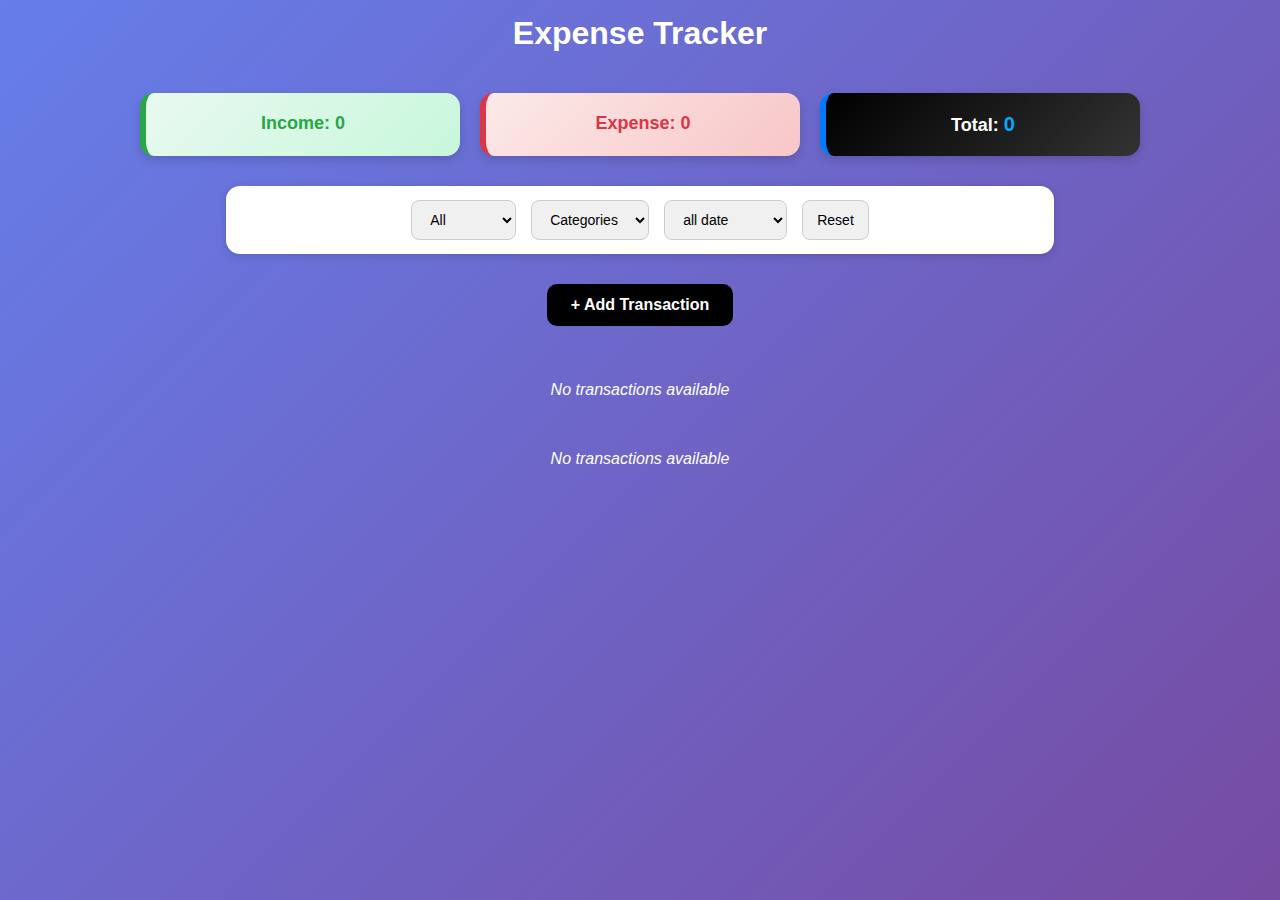
<file: index.html>
<!DOCTYPE html>
<html lang="en">
<head>
  <meta charset="UTF-8">
  <meta name="viewport" content="width=device-width, initial-scale=1.0">
  <title>Expense Tracker</title>
  <link rel="stylesheet" href="style.css">
</head>
<body>
  <h1 style="color: white; margin-top: 15px;">Expense Tracker</h1>

  <!-- Summary Section -->
  <div class="summary">
    <div id="income">Income: <span>0</span></div>
    <div id="expense">Expense: <span>0</span></div>
    <div id="total">Total: <span>0</span></div>
  </div>

  <!-- Filters -->
  <div class="filters">
    <select id="type-filter">
      <option value="all">All</option>
      <option value="income">Income</option>
      <option value="expense">Expense</option>
    </select>

    <select id="category-filter">
      <option value="all">Categories</option>
      <option value="default">default</option>
      <option value="food">Food</option>
      <option value="Transport">Transport</option>
      <option value="bill">bill</option>
      <option value="shopping">Shopping</option>
      <option value="salary">Salary</option>
      <option value="other">other</option>
    </select>

    <select id="date-filter">
      <option value="date">all date</option>
      <option value="week">Week</option>
      <option value="month">Month</option>
      <option value="select">Select Date</option>
    </select>

    <input type="date" id="date-picker" style="display:none;">
    <button onclick="resetFilters()">Reset</button>
  </div>

  <!-- Add Transaction button moved ABOVE transaction list -->
  <button class="add-btn" onclick="location.href='second.html'">+ Add Transaction</button>

  <!-- Transaction List -->
  <ul id="transaction-list"></ul>
  <p class="no-data" id="no-data">No transactions available</p>

  <script src="script.js"></script>
</body>
</html>
</file>
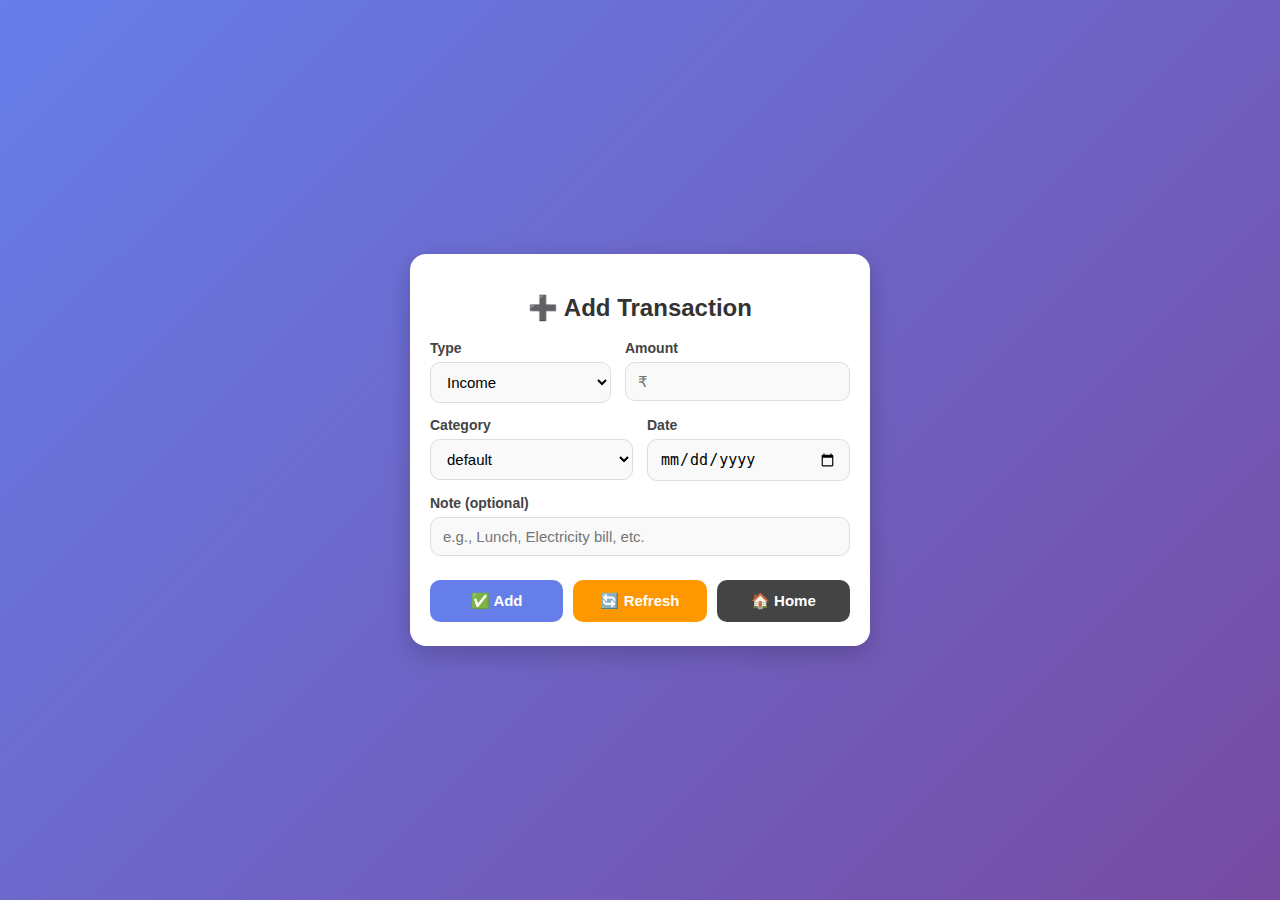
<file: second.html>
<!DOCTYPE html>
<html lang="en">
<head>
  <meta charset="UTF-8" />
  <meta name="viewport" content="width=device-width, initial-scale=1.0"/>
  <title>Add Transaction</title>
  <link rel="stylesheet" href="style.css">

  <style>
    /* 🌈 Background with gradient */
    body {
      margin: 0;
      font-family: 'Segoe UI', Tahoma, Geneva, Verdana, sans-serif;
      background: linear-gradient(135deg, #667eea, #764ba2);
      min-height: 100vh;
      display: flex;
      align-items: center;
      justify-content: center;
    }

    .container {
      width: 90%;
      max-width: 420px;
      background: #fff;
      border-radius: 16px;
      box-shadow: 0 8px 24px rgba(0,0,0,0.2);
      padding: 24px 20px;
      animation: fadeIn 0.6s ease;
    }

    @keyframes fadeIn {
      from { opacity: 0; transform: translateY(10px);}
      to { opacity: 1; transform: translateY(0);}
    }

    h1 {
      text-align: center;
      margin-bottom: 18px;
      font-size: 24px;
      color: #333;
    }

    form {
      display: flex;
      flex-direction: column;
      gap: 14px;
    }

    .two-col {
      display: grid;
      grid-template-columns: 1fr 1fr;
      gap: 14px;
    }
    @media (max-width: 520px) {
      .two-col { grid-template-columns: 1fr; }
    }

    .field {
      display: flex;
      flex-direction: column;
      gap: 6px;
    }

    label {
      font-weight: 600;
      font-size: 14px;
      color: #444;
    }

    input, select {
      padding: 10px 12px;
      border: 1px solid #ddd;
      border-radius: 10px;
      font-size: 15px;
      background: #f9f9f9;
      transition: border 0.2s, box-shadow 0.2s;
    }

    input:focus, select:focus {
      border-color: #667eea;
      box-shadow: 0 0 0 3px rgba(102,126,234,0.3);
      outline: none;
    }

    .actions {
      display: flex;
      gap: 10px;
      flex-wrap: wrap;
      justify-content: center;
      margin-top: 10px;
    }

    button, .link-btn {
      flex: 1;
      background: #667eea;
      color: #fff;
      border: none;
      border-radius: 10px;
      padding: 12px 14px;
      cursor: pointer;
      font-size: 15px;
      text-decoration: none;
      text-align: center;
      font-weight: 600;
      transition: transform 0.15s, background 0.2s;
    }

    button:hover, .link-btn:hover {
      background: #5a6edc;
      transform: translateY(-2px);
    }

    #refresh-btn {
      background: #ff9800;
    }
    #refresh-btn:hover {
      background: #e68900;
    }

    .secondary {
      background: #444;
    }
    .secondary:hover {
      background: #222;
    }
  </style>
</head>
<body>
  <div class="container">
    <h1>➕ Add Transaction</h1>

    <form id="transaction-form">
      <!-- Row 1: Type + Amount -->
      <div class="two-col">
        <div class="field">
          <label for="type">Type</label>
          <select id="type" required>
            <option value="income">Income</option>
            <option value="expense">Expense</option>
          </select>
        </div>
        <div class="field">
          <label for="amount">Amount</label>
          <input type="number" id="amount" placeholder="₹" required />
        </div>
      </div>

      <!-- Row 2: Category + Date -->
      <div class="two-col">
        <div class="field">
          <label for="category">Category</label>
          <select id="category" required>
           <option value="default">default</option>
           <option value="food">food</option>
            <option value="Transport">Transport</option>
            <option value="Bills">Bills</option>
            <option value="Shopping">Shopping</option>
            <option value="Salary">Salary</option>
            <option value="Other">Other</option>
          </select>
        </div>
        <div class="field">
          <label for="date">Date</label>
          <input type="date" id="date" required />
        </div>
      </div>

      <!-- Row 3: Note -->
      <div class="field">
        <label for="note">Note (optional)</label>
        <input type="text" id="note" placeholder="e.g., Lunch, Electricity bill, etc." />
      </div>

      <!-- Buttons -->
      <div class="actions">
        <button type="submit">✅ Add</button>
        <button type="button" id="refresh-btn">🔄 Refresh</button>
        <a class="link-btn secondary" href="index.html">🏠 Home</a>
      </div>
    </form>
  </div>

  <script src="second.js"></script>
</body>
</html>
</file>
<file: style.css>
/* General Page */
body {
  font-family: Arial, sans-serif;
  background: linear-gradient(135deg, #667eea, #764ba2); /* Background */
  margin: 0;
  padding: 0;
  color: #333;
  min-height: 100vh;
  display: flex;
  flex-direction: column;
  align-items: center;
}

/* Summary cards (Income, Expense, Total) */
.summary {
  display: flex;
  justify-content: space-around;
  margin: 20px;
  gap: 20px;
  width: 95%;
  max-width: 1000px;
}

.summary div {
  flex: 1;
  background: white;
  padding: 20px;
  border-radius: 14px;
  text-align: center;
  font-size: 18px;
  font-weight: bold;
  box-shadow: 0 4px 10px rgba(0,0,0,0.15);
  transition: transform 0.2s ease-in-out;
}

.summary div:hover {
  transform: translateY(-5px);
}

/* Income, Expense, Total Cards */
#income {
  background: linear-gradient(135deg, #e9f9f0, #c7f7db);
  color: #28a745;
  border-left: 6px solid #28a745;
}

#expense {
  background: linear-gradient(135deg, #fce9e9, #f8c6c6);
  color: #dc3545;
  border-left: 6px solid #dc3545;
}

#total {
  background: linear-gradient(135deg, #000, #333);
  color: #fff;
  border-left: 6px solid #007bff;
}

#total span {
  color: #00aaff;
  font-weight: bold;
  font-size: 20px;
}

/* Filter section */
.filters {
  display: flex;
  gap: 15px;
  background: white;
  padding: 14px;
  border-radius: 14px;
  box-shadow: 0 2px 8px rgba(0,0,0,0.15);
  margin: 10px;
  justify-content: center;
  flex-wrap: wrap;
  width: 90%;
  max-width: 800px;
}

.filters select,
.filters input[type="date"],
.filters button {
  padding: 10px 14px;
  border-radius: 8px;
  border: 1px solid #ccc;
  font-size: 14px;
  outline: none;
  transition: all 0.2s ease-in-out;
  background: #f0f0f0;
  cursor: pointer;
}

.filters select:hover,
.filters input[type="date"]:hover,
.filters button:hover {
  background: #e2e6ea;
}

/* Transaction list */
#transaction-list {
  list-style: none;
  padding: 0;
  margin: 20px;
  width: 90%;
  max-width: 800px;
}

#transaction-list li {
  display: flex;
  justify-content: space-between;
  align-items: center;
  margin-bottom: 12px;
  padding: 12px 16px;
  border-radius: 10px;
  font-size: 15px;
  font-weight: 500;
  box-shadow: 0 2px 6px rgba(0,0,0,0.08);
}

li.income {
  background: #e9f9f0;
  border-left: 6px solid #28a745;
}

li.expense {
  background: #fce9e9;
  border-left: 6px solid #dc3545;
}

/* Delete button */
.delete-btn {
  background: #ff4d4d;
  color: white;
  border: none;
  padding: 6px 12px;
  border-radius: 6px;
  cursor: pointer;
  font-size: 14px;
  transition: background 0.2s;
}

.delete-btn:hover {
  background: #cc0000;
}

/* Add Transaction button */
.add-btn {
  background: #000;       /* Black background */
  color: #fff;            /* White text */
  padding: 12px 24px;
  border: none;
  border-radius: 10px;
  font-size: 16px;
  font-weight: bold;
  cursor: pointer;
  margin: 20px auto;
  display: block;
  transition: background 0.2s, transform 0.2s;
}

.add-btn:hover {
  background: #333;
  transform: scale(1.05);
}

/* No data */
.no-data {
  text-align: center;
  color: #fff;
  margin-top: 15px;
  font-style: italic;
}
</file>
